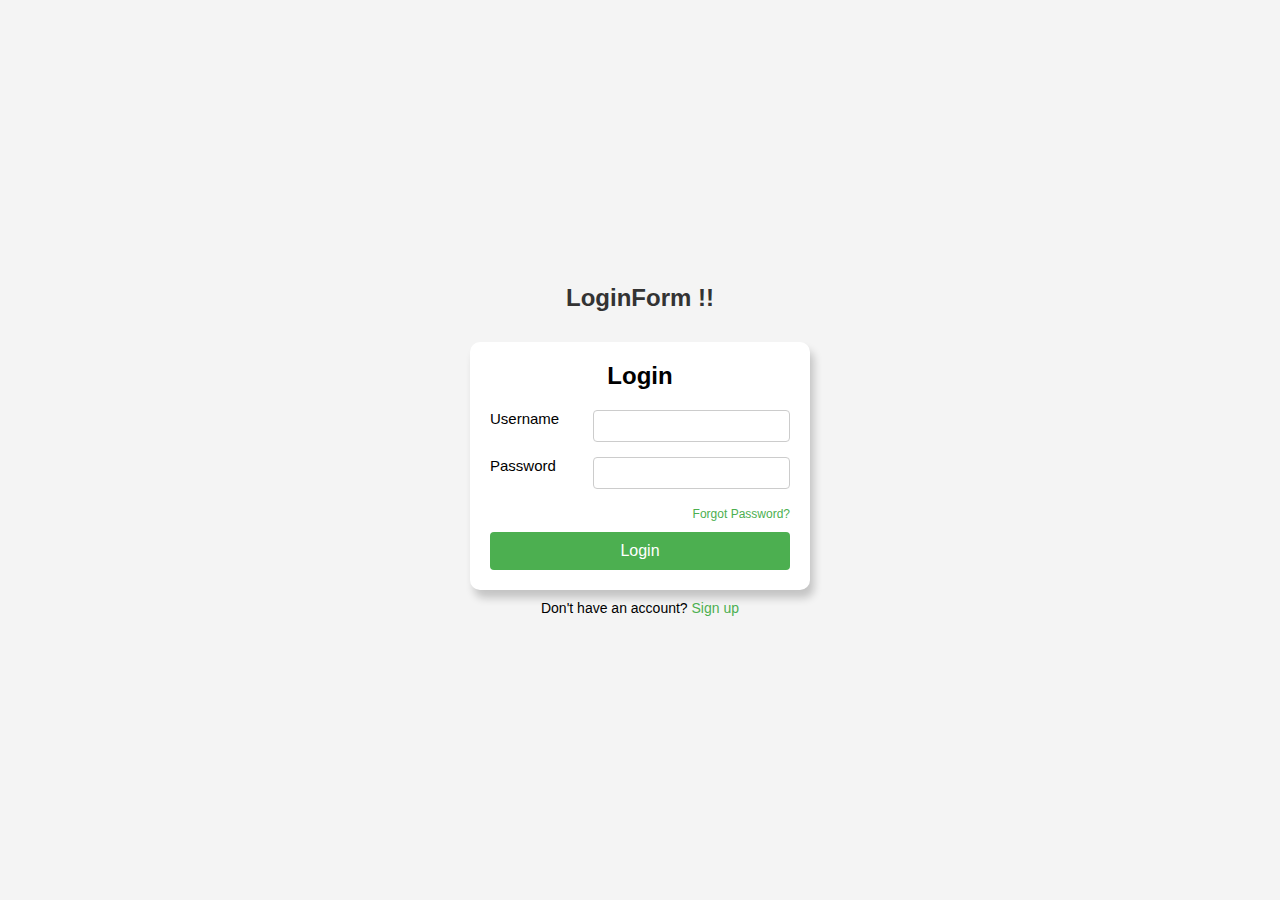
<file: index.html>
<!DOCTYPE html>
<html lang="en">
<head>
  <meta charset="UTF-8">
  <meta name="viewport" content="width=device-width, initial-scale=1.0">
  <title>Login Page</title>
  <link rel="stylesheet" href="styles.css">
</head>
<body>
  <header>
    <h1>LoginForm !!</h1>
  </header>

  <main>
    <section class="login">
      <h2>Login</h2>
      <form action="/login" method="POST">
        <div class="input">
          <label for="username">Username</label>
          <input type="text" id="username" name="username" required>
        </div>
        <div class="input">
          <label for="password">Password</label>
          <input type="password" id="password" name="password" required>
        </div>
        <div class="forgot-password">
          <a href="forgot-password.html">Forgot Password?</a>

        </div>
        <button type="submit">Login</button>
      </form>
    </section>
  </main>

  <footer>
    <p>Don't have an account? <a href="#">Sign up</a></p>
  </footer>
</body>
</html>
</file>
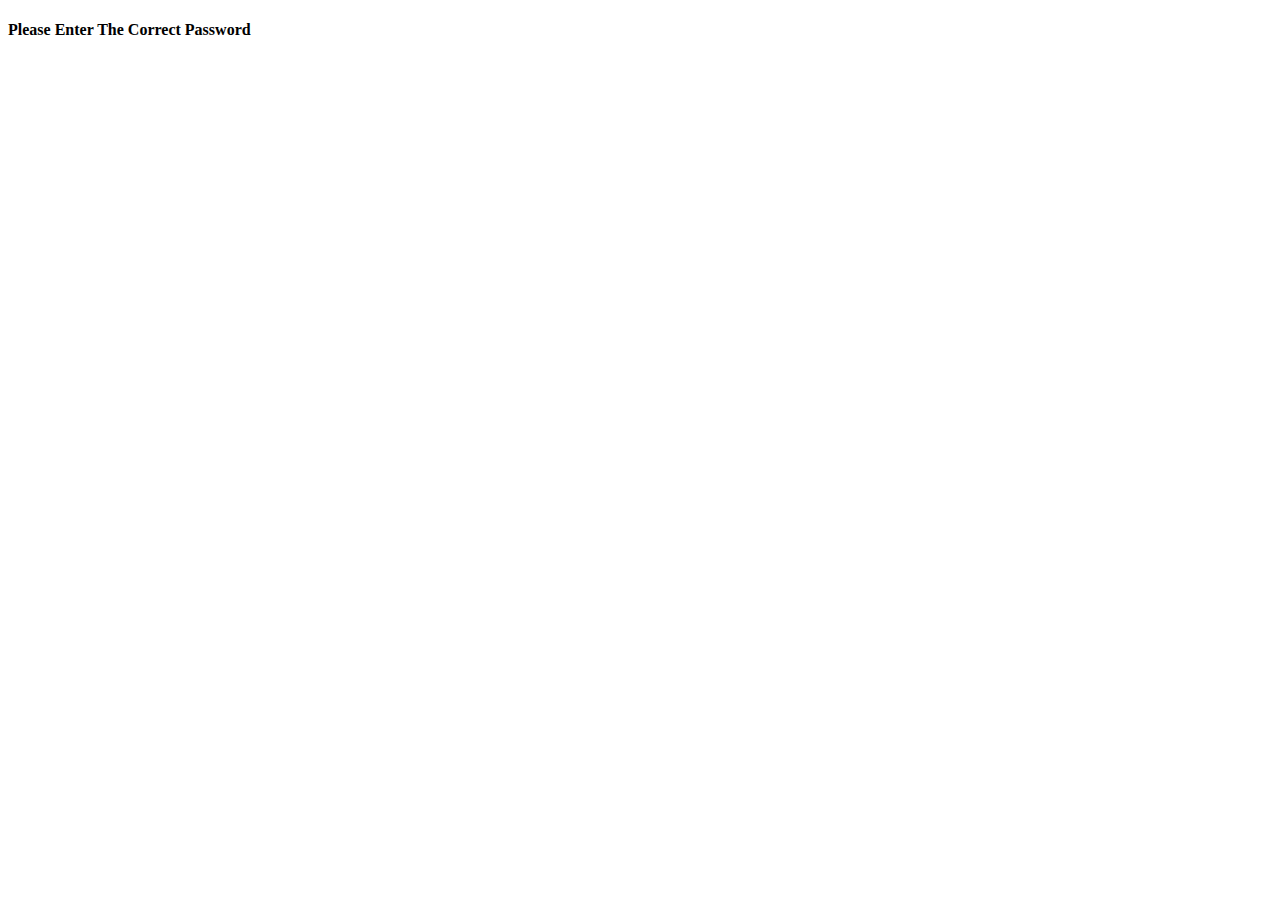
<file: forgot-password.html>
<!DOCTYPE html>
<html lang="en">
<head>
    <meta charset="UTF-8">
    <meta name="viewport" content="width=device-width, initial-scale=1.0">
    <title>Document</title>
</head>
<body>
    <h4>Please Enter The Correct Password</h4>
</body>
</html>
</file>
<file: styles.css>
* {
  margin: 0;
  padding: 0;

  font-family: Arial, sans-serif;
}

body {
  display: flex;
  flex-direction: column;
  justify-content: center;
  align-items: center;
  height: 100vh;
  background-color: #f4f4f4;
}


header h1 {
  font-size: 24px;
  color: #333;
  text-align: center;
  margin-bottom: 30px;
}


/* main {
  width: 100%;
  display: flex;
  justify-content: center;
} */

.login {
  background-color: white;
  padding: 20px;
  border-radius: 10px;
  box-shadow: 4px 8px 8px rgba(0, 0, 0, 0.2);
  width: 300px;
  text-align: center;
}

h2 {
  margin-bottom: 20px;
}

.input {
  margin-bottom: 15px;
  text-align: left;
}





button {
  width: 100%;
  padding: 10px;
  background-color: #4CAF50;
  color: white;
  border: none;
  border-radius: 4px;
  font-size: 16px;
  cursor: pointer;
}

button:hover {
  background-color: #45a049;
}

.forgot-password {
  text-align: right;
  margin-bottom: 10px;
}

.forgot-password a {
  color: #4CAF50;
  text-decoration: none;
  font-size: 12px;
}

.forgot-password a:hover {
  text-decoration: underline;
}


footer {
  margin-top: 10px;
  text-align: center;
}

footer p {
  font-size: 14px;
}

footer a {
  color: #4CAF50;
  text-decoration: none;
}

footer a:hover {
  text-decoration: underline;
}
  
.input{
  display: flex;
 
}

.input label {
  width: 100px; 
  font-size: 15px;
  margin-right: 10px;
  
}

.input input {
  
  padding: 7px;
  border: 1px solid #ccc;
  border-radius: 4px;
  font-size: 14px;
}
</file>
